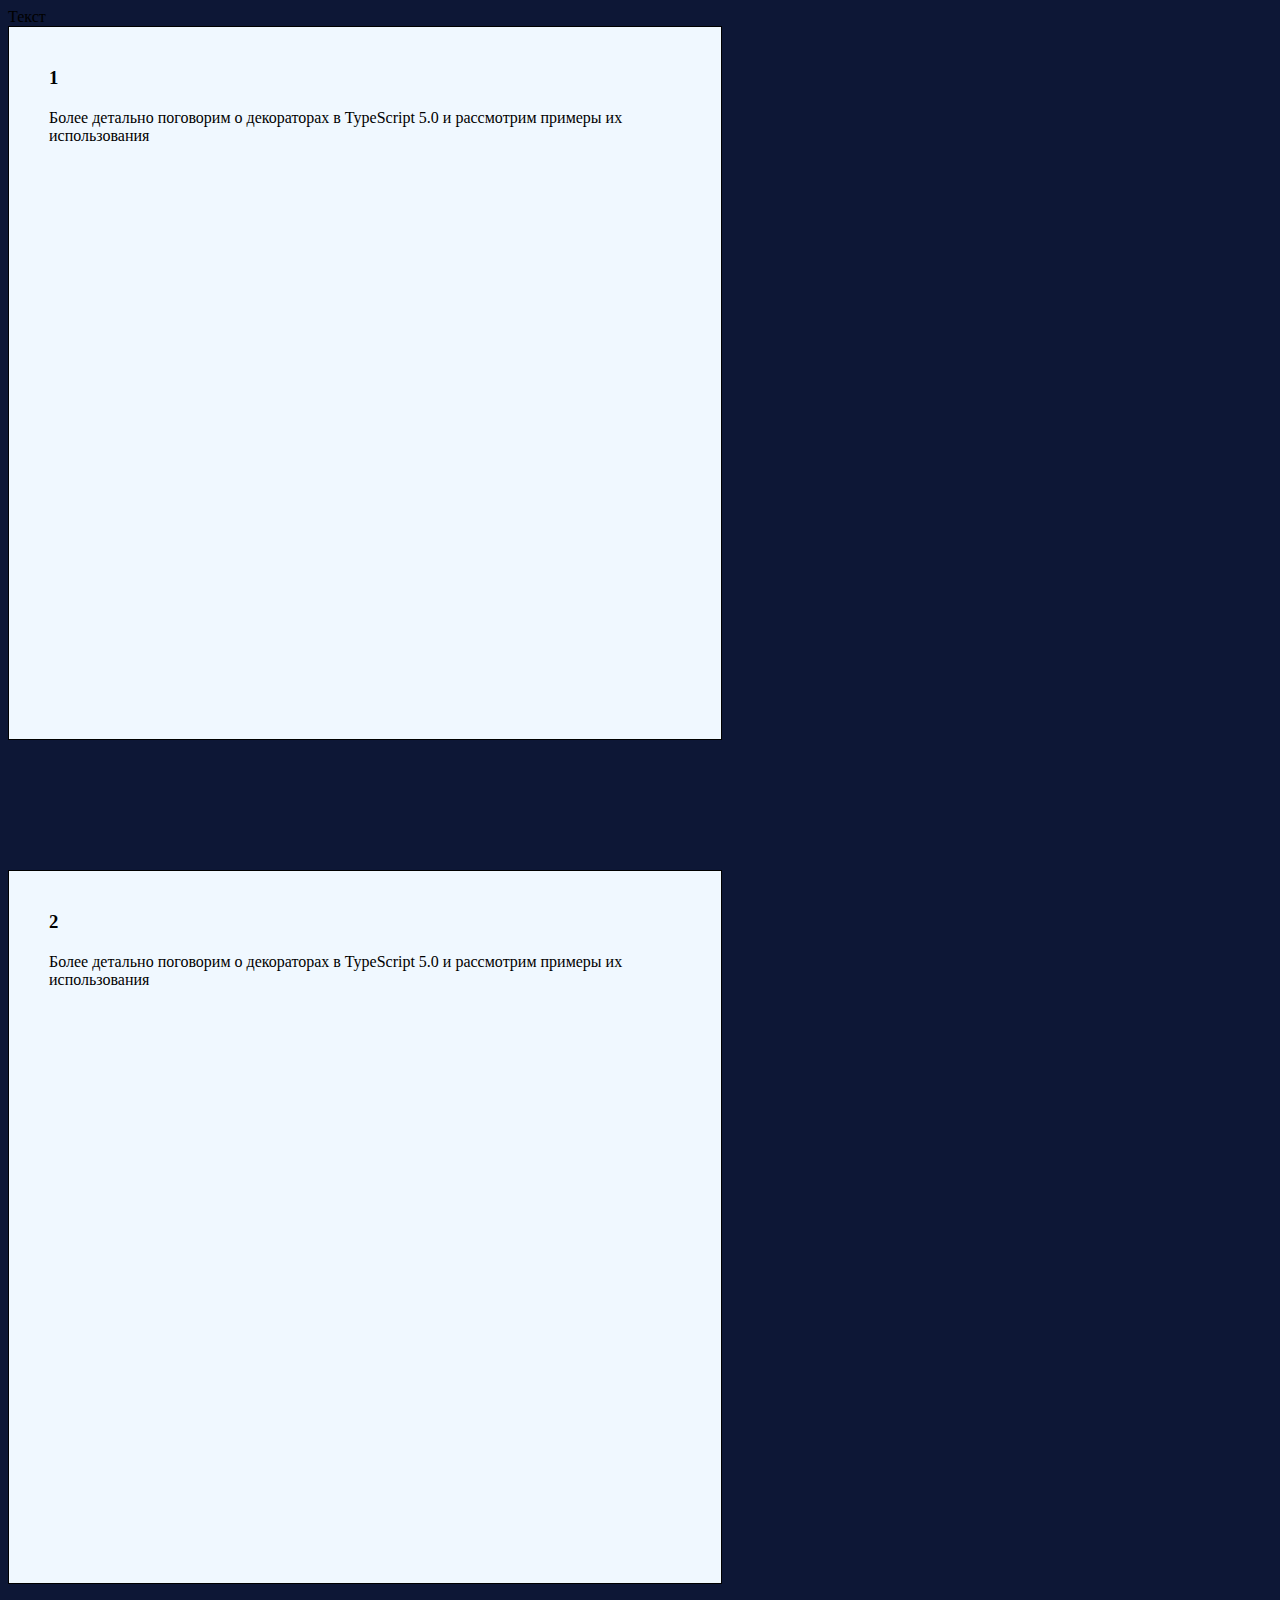
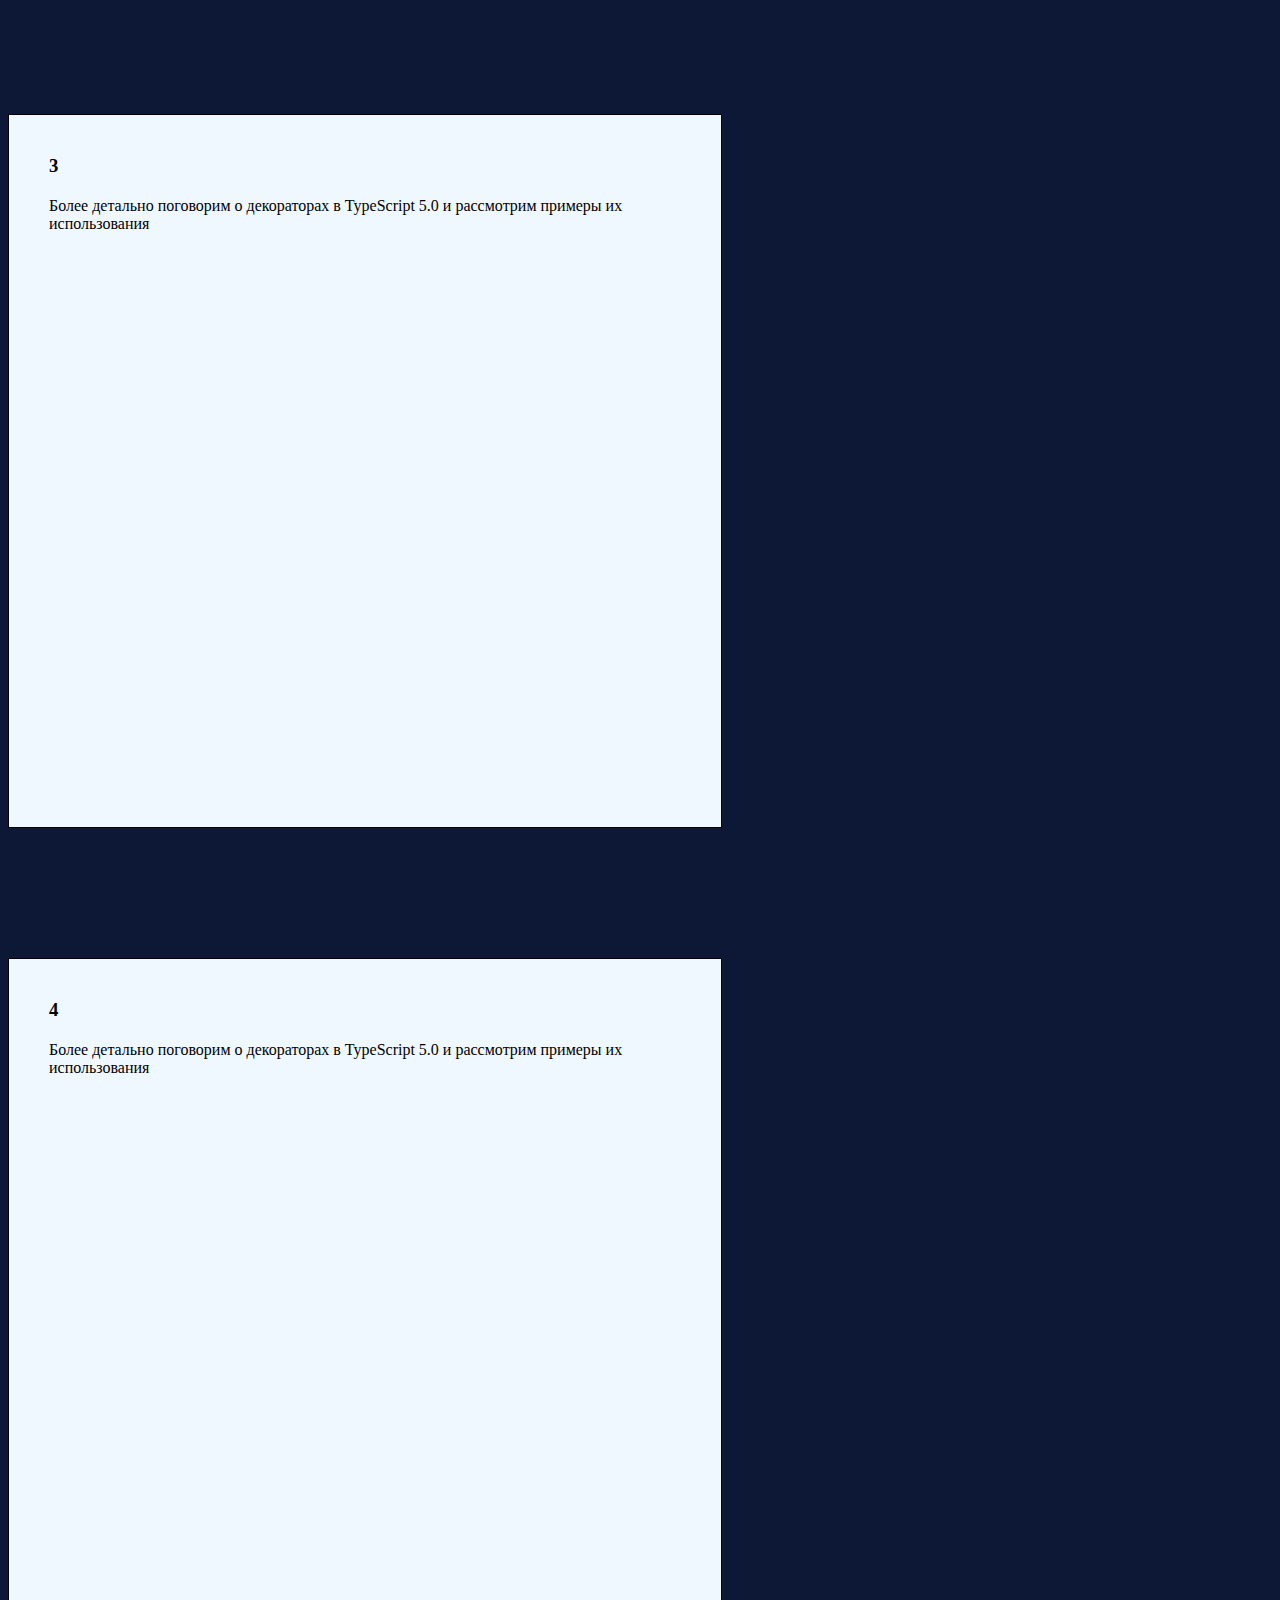
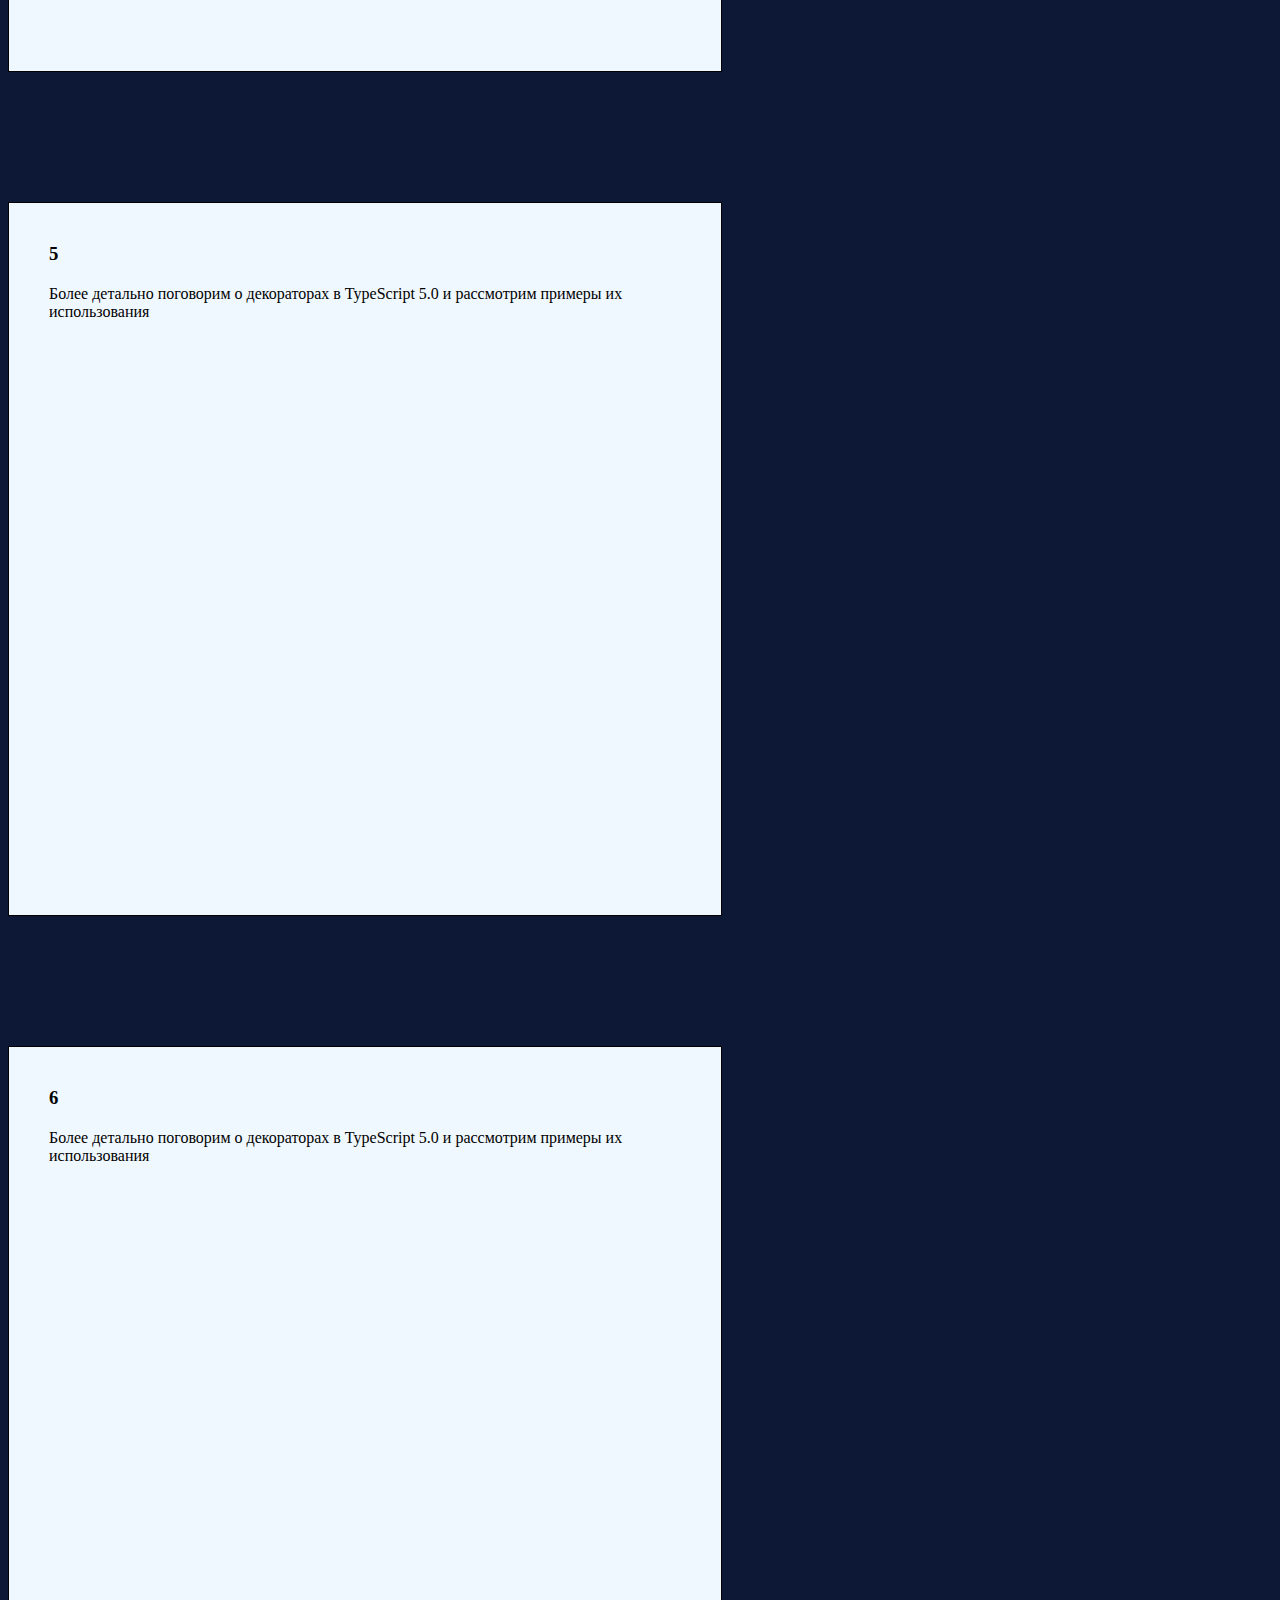
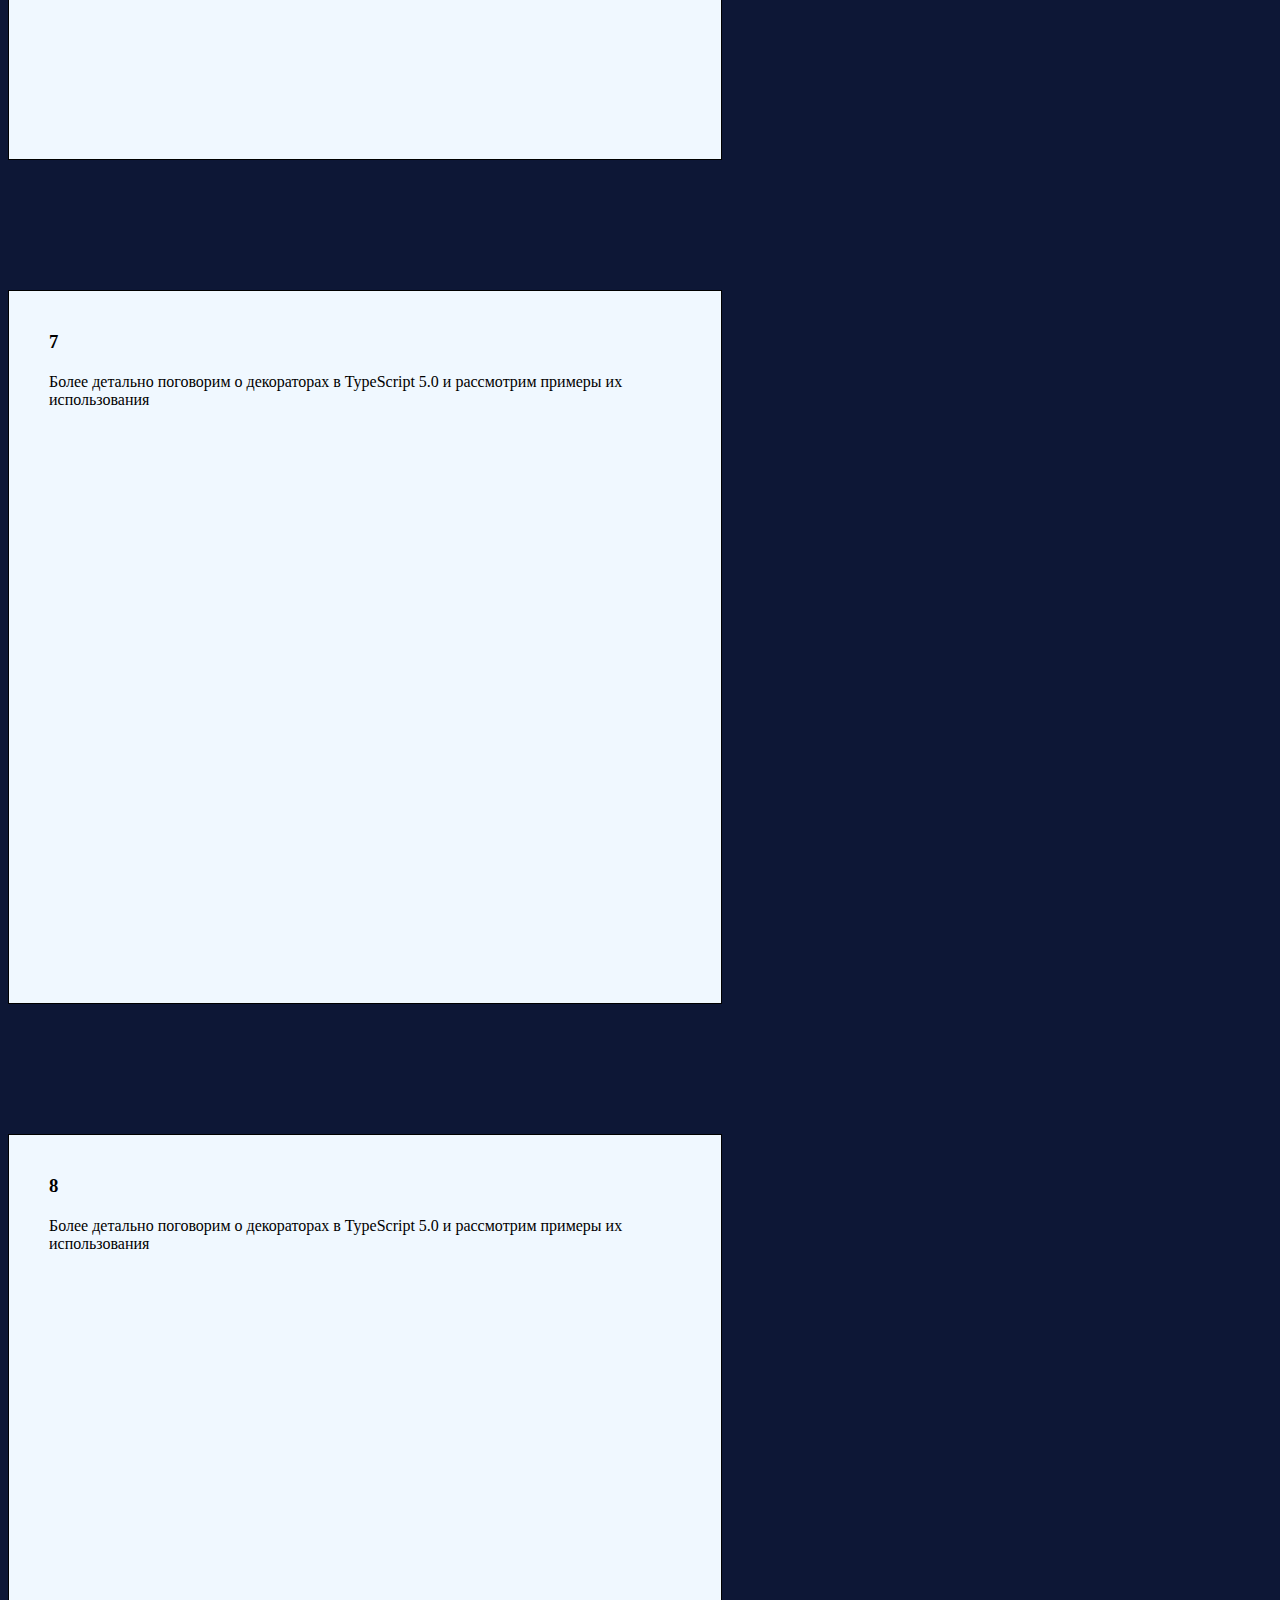
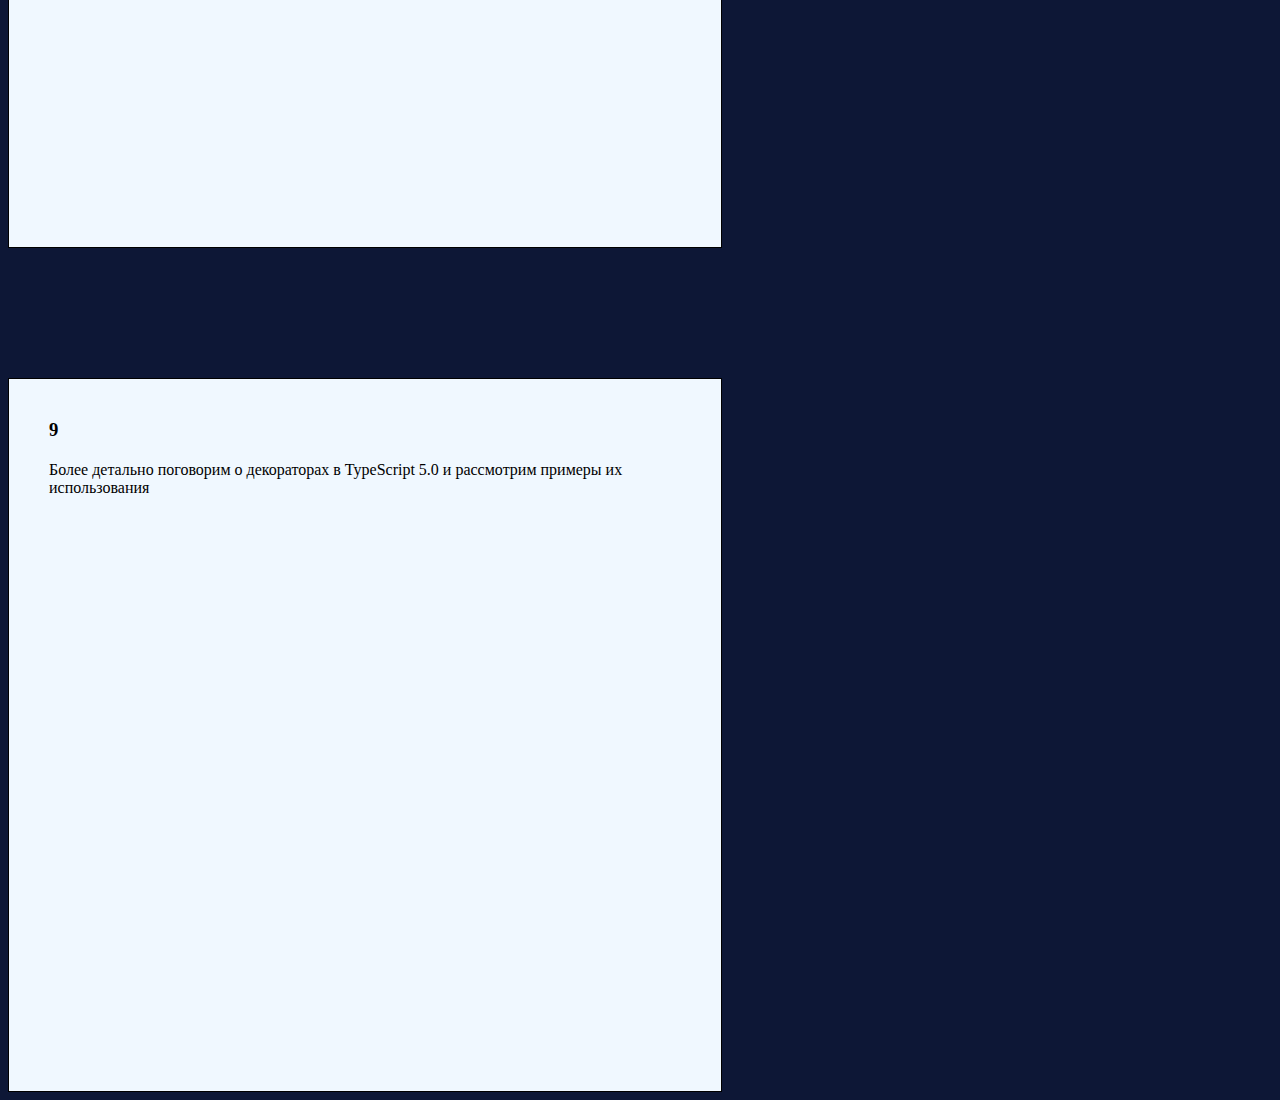
<file: acpect ratio/index.html>
<!DOCTYPE html>
<html lang="en">
<head>
    <meta charset="UTF-8">
    <meta name="viewport" content="width=device-width, initial-scale=1.0">
    <title>mix-blend-mode</title>
    <link rel="stylesheet" href="styles.css">
</head>
<body>
    <main>
        <div class="text">Текст</div>
        <div class="gallery">
            <div class="card">
                <h3>1</h3>
                Более детально поговорим о декораторах в TypeScript 5.0 и
                рассмотрим примеры их использования
            </div>
            <div class="card">
                <h3>2</h3>
                Более детально поговорим о декораторах в TypeScript 5.0 и
                рассмотрим примеры их использования
            </div>
            <div class="card">
                <h3>3</h3>
                Более детально поговорим о декораторах в TypeScript 5.0 и
                рассмотрим примеры их использования
            </div>
            <div class="card">
                <h3>4</h3>
                Более детально поговорим о декораторах в TypeScript 5.0 и
                рассмотрим примеры их использования
            </div>
            <div class="card">
                <h3>5</h3>
                Более детально поговорим о декораторах в TypeScript 5.0 и
                рассмотрим примеры их использования
            </div>
            <div class="card">
                <h3>6</h3>
                Более детально поговорим о декораторах в TypeScript 5.0 и
                рассмотрим примеры их использования
            </div>
            <div class="card">
                <h3>7</h3>
                Более детально поговорим о декораторах в TypeScript 5.0 и
                рассмотрим примеры их использования
            </div>
            <div class="card">
                <h3>8</h3>
                Более детально поговорим о декораторах в TypeScript 5.0 и
                рассмотрим примеры их использования
            </div>
            <div class="card">
                <h3>9</h3>
                Более детально поговорим о декораторах в TypeScript 5.0 и
                рассмотрим примеры их использования
            </div>
        </div>
    </main>
</body>
</html>
</file>
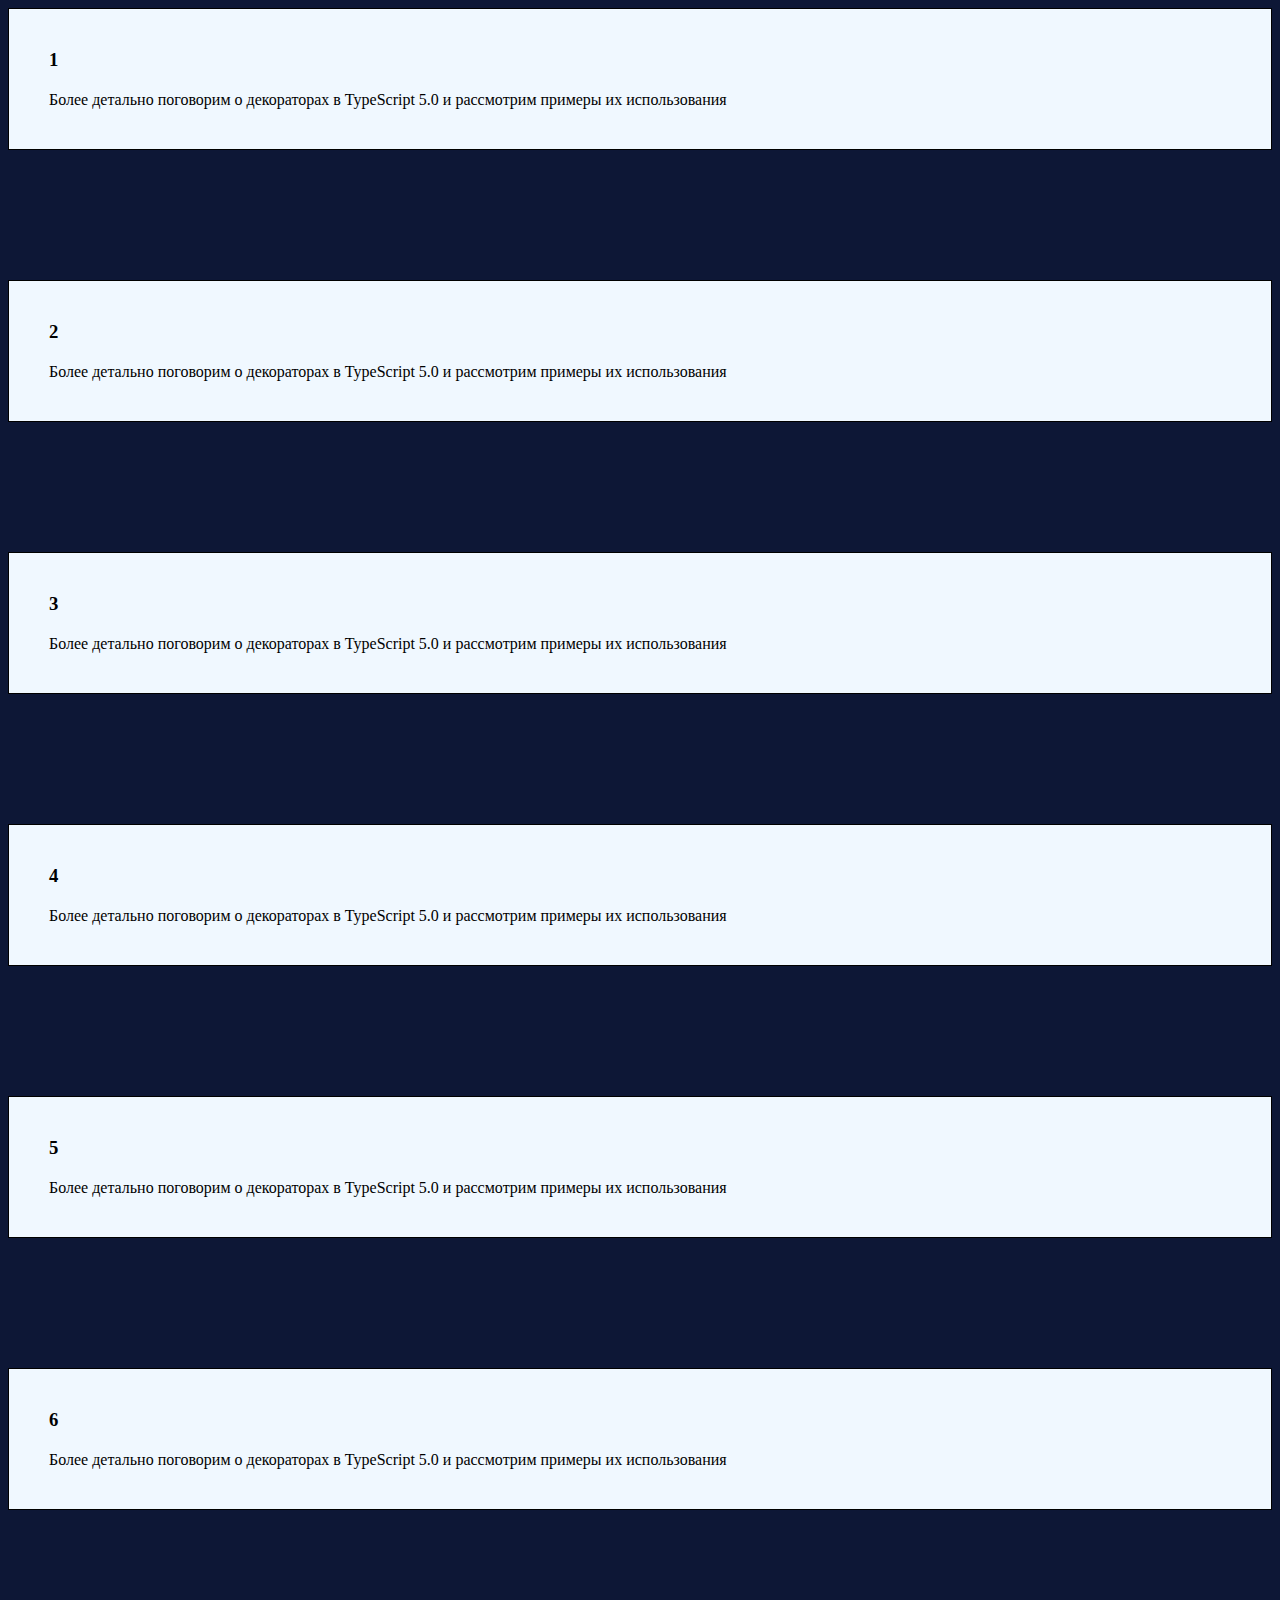
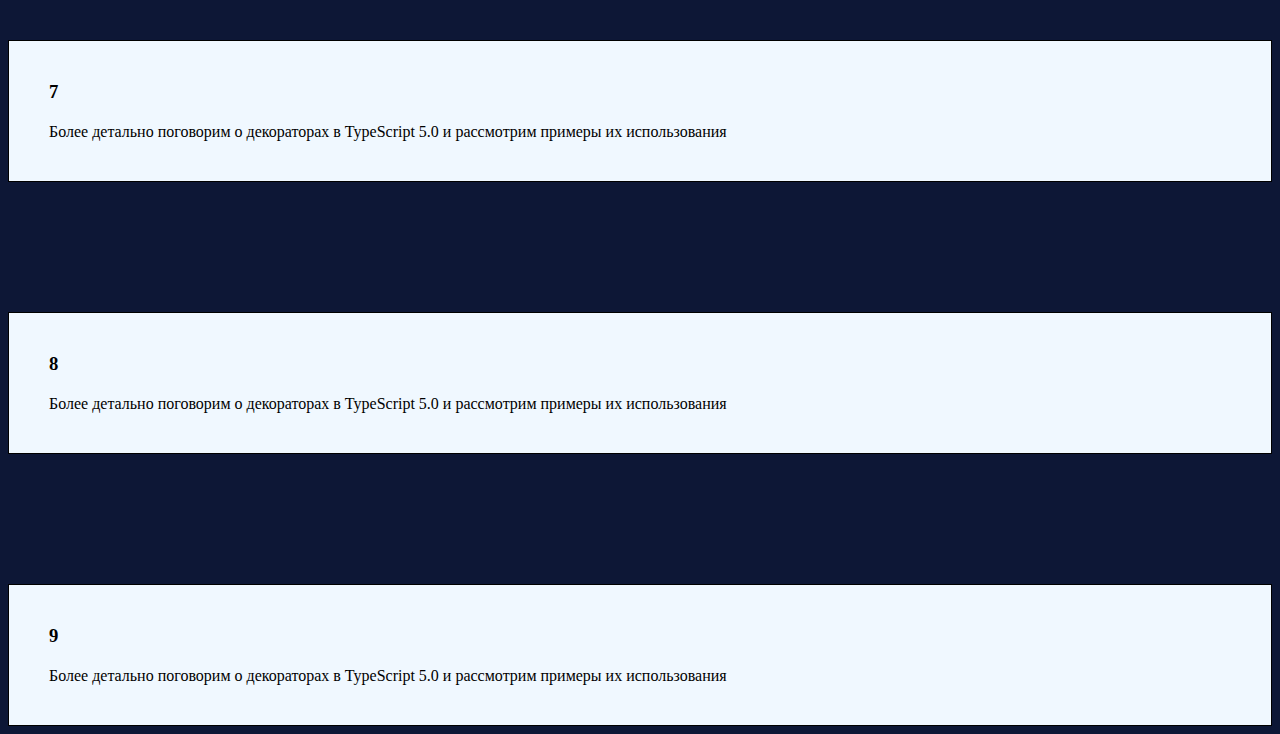
<file: mix-blend-mode/index.html>
<!DOCTYPE html>
<html lang="en">
<head>
    <meta charset="UTF-8">
    <meta name="viewport" content="width=device-width, initial-scale=1.0">
    <title>mix-blend-mode</title>
    <link rel="stylesheet" href="styles.css">
</head>
<body>
    <main>
        <div class="gallery">
            <div class="card">
                <h3>1</h3>
                Более детально поговорим о декораторах в TypeScript 5.0 и
                рассмотрим примеры их использования
            </div>
            <div class="card">
                <h3>2</h3>
                Более детально поговорим о декораторах в TypeScript 5.0 и
                рассмотрим примеры их использования
            </div>
            <div class="card">
                <h3>3</h3>
                Более детально поговорим о декораторах в TypeScript 5.0 и
                рассмотрим примеры их использования
            </div>
            <div class="card">
                <h3>4</h3>
                Более детально поговорим о декораторах в TypeScript 5.0 и
                рассмотрим примеры их использования
            </div>
            <div class="card">
                <h3>5</h3>
                Более детально поговорим о декораторах в TypeScript 5.0 и
                рассмотрим примеры их использования
            </div>
            <div class="card">
                <h3>6</h3>
                Более детально поговорим о декораторах в TypeScript 5.0 и
                рассмотрим примеры их использования
            </div>
            <div class="card">
                <h3>7</h3>
                Более детально поговорим о декораторах в TypeScript 5.0 и
                рассмотрим примеры их использования
            </div>
            <div class="card">
                <h3>8</h3>
                Более детально поговорим о декораторах в TypeScript 5.0 и
                рассмотрим примеры их использования
            </div>
            <div class="card">
                <h3>9</h3>
                Более детально поговорим о декораторах в TypeScript 5.0 и
                рассмотрим примеры их использования
            </div>
        </div>
    </main>
</body>
</html>
</file>
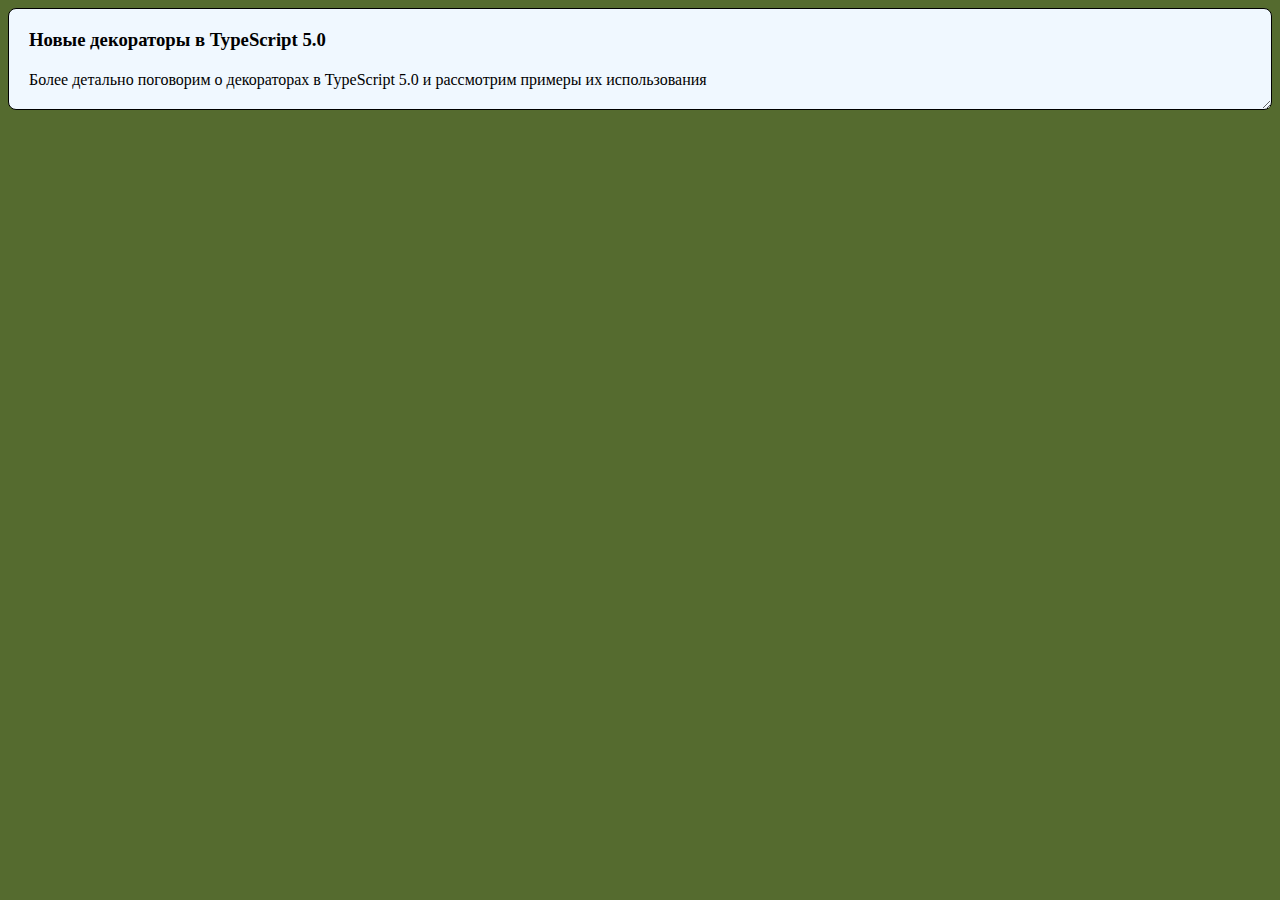
<file: resize/index.html>
<!DOCTYPE html>
<html lang="en">
<head>
    <meta charset="UTF-8">
    <meta name="viewport" content="width=device-width, initial-scale=1.0">
    <title>Resize</title>
    <link rel="stylesheet" href="styles.css">
</head>
<body>
    <main>
        <div class="card resizable">
            <h3>Новые декораторы в TypeScript 5.0</h3>
            Более детально поговорим о декораторах в TypeScript 5.0 и
            рассмотрим примеры их использования
        </div>
    </main>
</body>
</html>
</file>
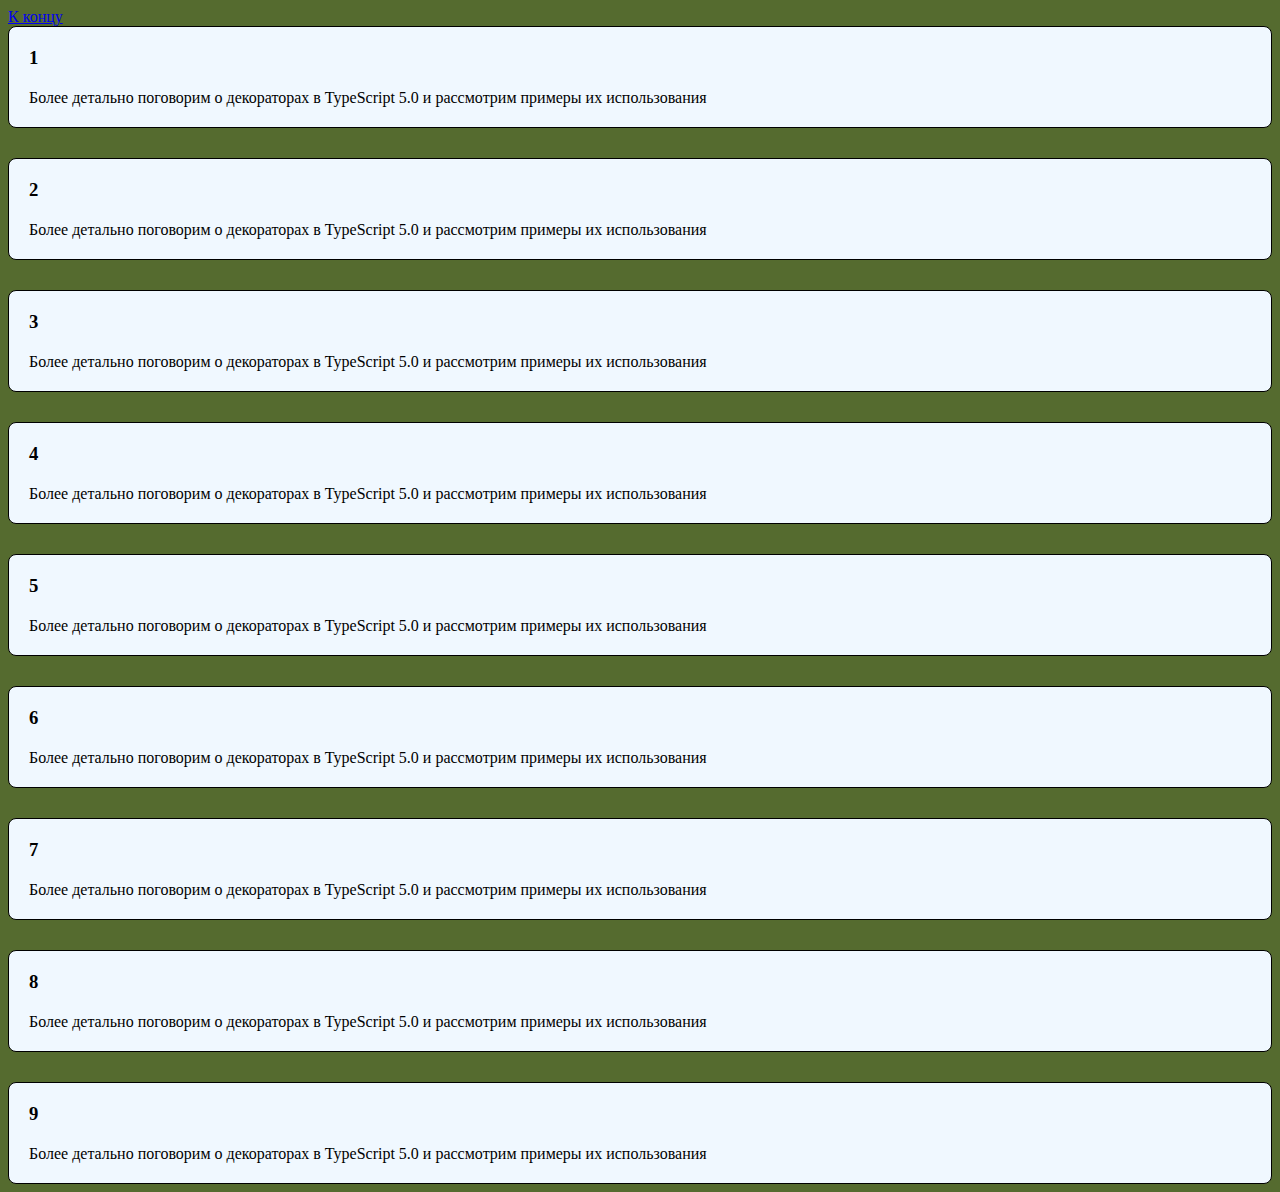
<file: scroll-smooth/index.html>
<!DOCTYPE html>
<html lang="en">
<head>
    <meta charset="UTF-8">
    <meta name="viewport" content="width=device-width, initial-scale=1.0">
    <title>Scroll-smooth</title>
    <link rel="stylesheet" href="styles.css">
</head>
<body>
    <main>
        <a href="#end">К концу</a>
        <div class="gallery">
            <div class="card">
                <h3>1</h3>
                Более детально поговорим о декораторах в TypeScript 5.0 и
                рассмотрим примеры их использования
            </div>
            <div class="card">
                <h3>2</h3>
                Более детально поговорим о декораторах в TypeScript 5.0 и
                рассмотрим примеры их использования
            </div>
            <div class="card">
                <h3>3</h3>
                Более детально поговорим о декораторах в TypeScript 5.0 и
                рассмотрим примеры их использования
            </div>
            <div class="card">
                <h3>4</h3>
                Более детально поговорим о декораторах в TypeScript 5.0 и
                рассмотрим примеры их использования
            </div>
            <div class="card">
                <h3>5</h3>
                Более детально поговорим о декораторах в TypeScript 5.0 и
                рассмотрим примеры их использования
            </div>
            <div class="card">
                <h3>6</h3>
                Более детально поговорим о декораторах в TypeScript 5.0 и
                рассмотрим примеры их использования
            </div>
            <div class="card">
                <h3>7</h3>
                Более детально поговорим о декораторах в TypeScript 5.0 и
                рассмотрим примеры их использования
            </div>
            <div class="card">
                <h3>8</h3>
                Более детально поговорим о декораторах в TypeScript 5.0 и
                рассмотрим примеры их использования
            </div>
            <div class="card" id="end">
                <h3>9</h3>
                Более детально поговорим о декораторах в TypeScript 5.0 и
                рассмотрим примеры их использования
            </div>
        </div>
    </main>
</body>
</html>
</file>
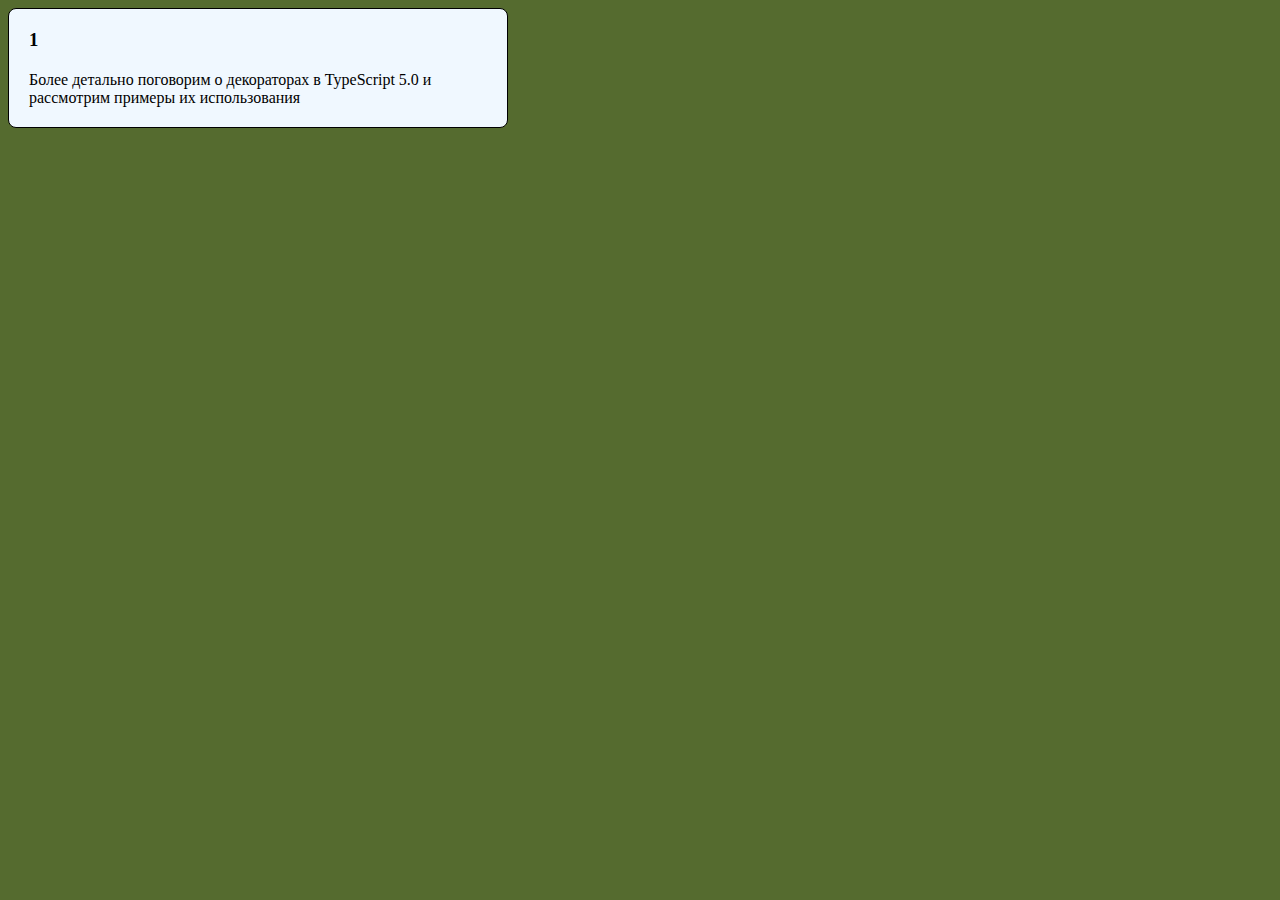
<file: scroll-snap/index.html>
<!DOCTYPE html>
<html lang="en">
<head>
    <meta charset="UTF-8">
    <meta name="viewport" content="width=device-width, initial-scale=1.0">
    <title>Scroll-snap</title>
    <link rel="stylesheet" href="styles.css">
</head>
<body>
    <main>
        <div class="gallery">
            <div class="card">
                <h3>1</h3>
                Более детально поговорим о декораторах в TypeScript 5.0 и
                рассмотрим примеры их использования
            </div>
            <div class="card">
                <h3>2</h3>
                Более детально поговорим о декораторах в TypeScript 5.0 и
                рассмотрим примеры их использования
            </div>
            <div class="card">
                <h3>3</h3>
                Более детально поговорим о декораторах в TypeScript 5.0 и
                рассмотрим примеры их использования
            </div>
        </div>
    </main>
</body>
</html>
</file>
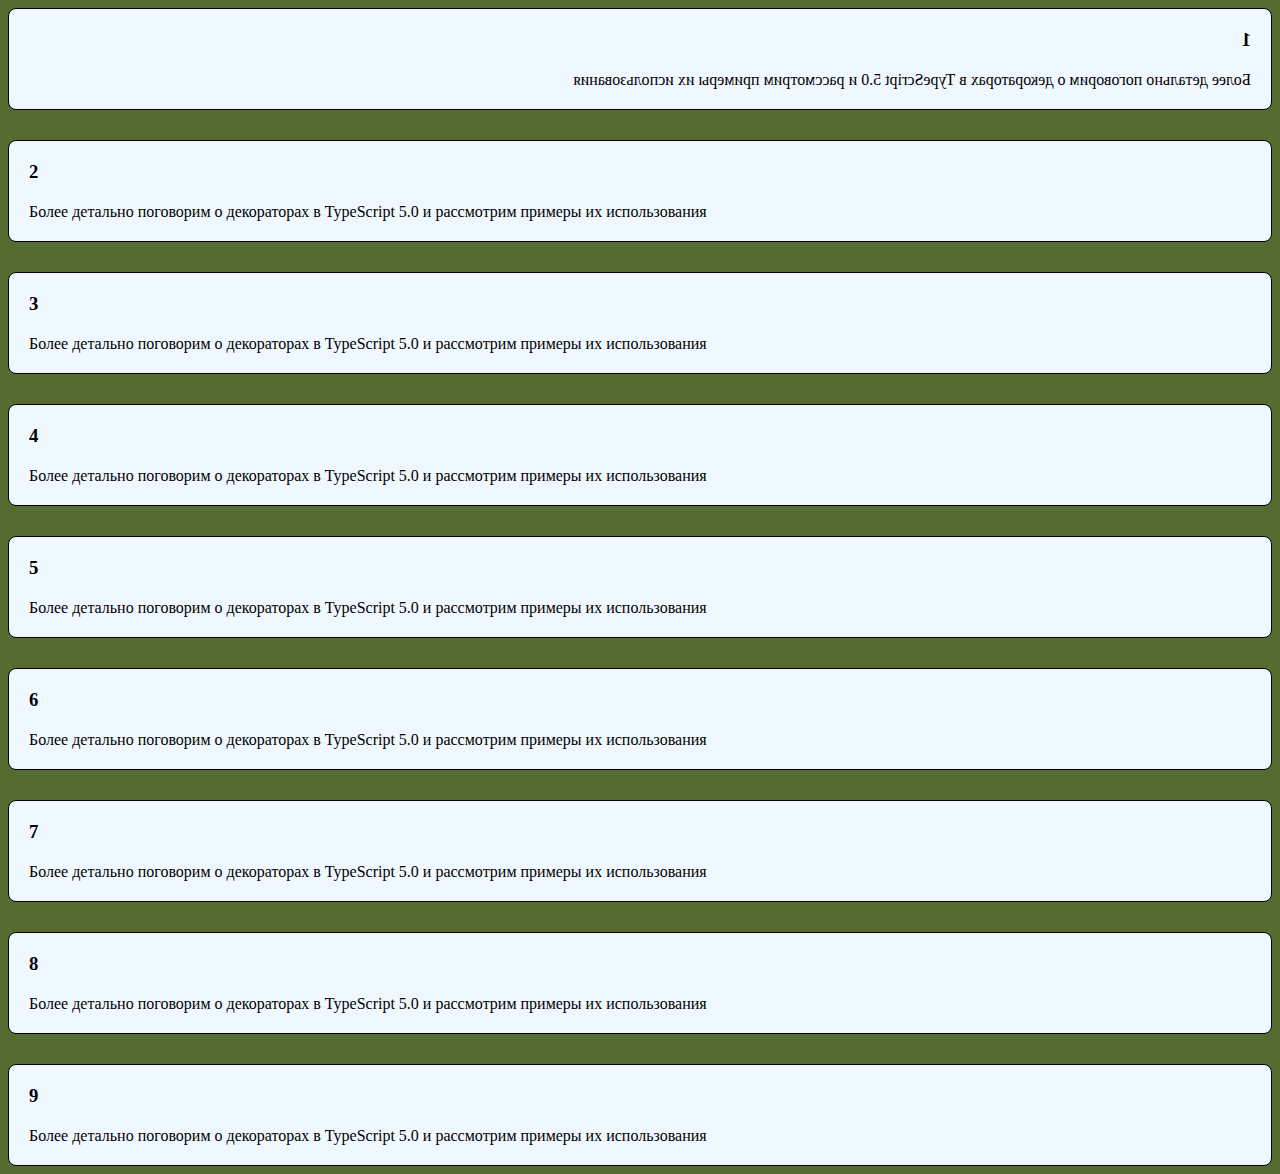
<file: transform scale/index.html>
<!DOCTYPE html>
<html lang="en">
<head>
    <meta charset="UTF-8">
    <meta name="viewport" content="width=device-width, initial-scale=1.0">
    <title>Transform scale</title>
    <link rel="stylesheet" href="styles.css">
</head>
<body>
    <main>
        <div class="gallery">
            <div class="card flip">
                <h3>1</h3>
                Более детально поговорим о декораторах в TypeScript 5.0 и
                рассмотрим примеры их использования
            </div>
            <div class="card">
                <h3>2</h3>
                Более детально поговорим о декораторах в TypeScript 5.0 и
                рассмотрим примеры их использования
            </div>
            <div class="card">
                <h3>3</h3>
                Более детально поговорим о декораторах в TypeScript 5.0 и
                рассмотрим примеры их использования
            </div>
            <div class="card">
                <h3>4</h3>
                Более детально поговорим о декораторах в TypeScript 5.0 и
                рассмотрим примеры их использования
            </div>
            <div class="card">
                <h3>5</h3>
                Более детально поговорим о декораторах в TypeScript 5.0 и
                рассмотрим примеры их использования
            </div>
            <div class="card">
                <h3>6</h3>
                Более детально поговорим о декораторах в TypeScript 5.0 и
                рассмотрим примеры их использования
            </div>
            <div class="card">
                <h3>7</h3>
                Более детально поговорим о декораторах в TypeScript 5.0 и
                рассмотрим примеры их использования
            </div>
            <div class="card">
                <h3>8</h3>
                Более детально поговорим о декораторах в TypeScript 5.0 и
                рассмотрим примеры их использования
            </div>
            <div class="card">
                <h3>9</h3>
                Более детально поговорим о декораторах в TypeScript 5.0 и
                рассмотрим примеры их использования
            </div>
        </div>
    </main>
</body>
</html>
</file>
<file: acpect ratio/styles.css>
body{
  background-color:rgb(13, 23, 54)
}

.gallery{
  display: flex;
  flex-direction: column;
  gap: 130px;
}

h3{
  margin: 0 0 20px
}

.card{
  background-color:aliceblue;
  border: 1px solid;
  padding: 40px;
  width: 50%;
  aspect-ratio: 1;
}
</file>
<file: mix-blend-mode/styles.css>
body{
  background-color:rgb(13, 23, 54)
}

.gallery{
  display: flex;
  flex-direction: column;
  gap: 130px;
}

h3{
  margin: 0 0 20px
}

.card{
  background-color:aliceblue;
  border: 1px solid;
  padding: 40px;
}

.text{
  color: aliceblue;
  font-size: 30px;
  font-weight: 700;
  position: fixed;
  transform: rotate(-90deg);
  left: 20px;
  top: 100px;
  mix-blend-mode: difference;
}
</file>
<file: resize/styles.css>
body{
  background-color: darkolivegreen;
}


.card{
  background-color:aliceblue;
  border: 1px solid;
  border-radius: 8px;
  padding: 20px;
  display: block;
}


h3{
  margin: 0 0 20px
}

.resizable {
  overflow: auto;
  resize: auto;  
}
</file>
<file: scroll-smooth/styles.css>
html{
  scroll-behavior: smooth;
}

body{
  background-color: darkolivegreen;
}

.gallery{
  display: flex;
  flex-direction: column;
  gap: 30px;
}

.card{
  background-color:aliceblue;
  border: 1px solid;
  border-radius: 8px;
  padding: 20px;
  box-sizing:border-box;
}

h3{
    margin: 0 0 20px
}
</file>
<file: scroll-snap/styles.css>
body{
  background-color: darkolivegreen;
}

.gallery{
  display: flex;
  gap: 30px;
  width: 500px;
  overflow-x: scroll;
  scroll-snap-type: x mandatory;

}

.card{
    background-color:aliceblue;
    border: 1px solid;
    border-radius: 8px;
    padding: 20px;
    box-sizing:border-box;
    min-width: 500px;
    scroll-snap-align: center;

}

h3{
    margin: 0 0 20px
}
</file>
<file: transform scale/styles.css>
body{
  background-color: darkolivegreen;
}

.gallery{
  display: flex;
  flex-direction: column;
  gap: 30px;
}

h3{
  margin: 0 0 20px
}

.card{
  background-color:aliceblue;
  border: 1px solid;
  border-radius: 8px;
  padding: 20px;
  box-sizing:border-box;
}

.flip{
  transform: scaleX(-1);
  transition: transform 1s;
}

.flip:hover{
  transform: scaleX(1);
}
</file>
